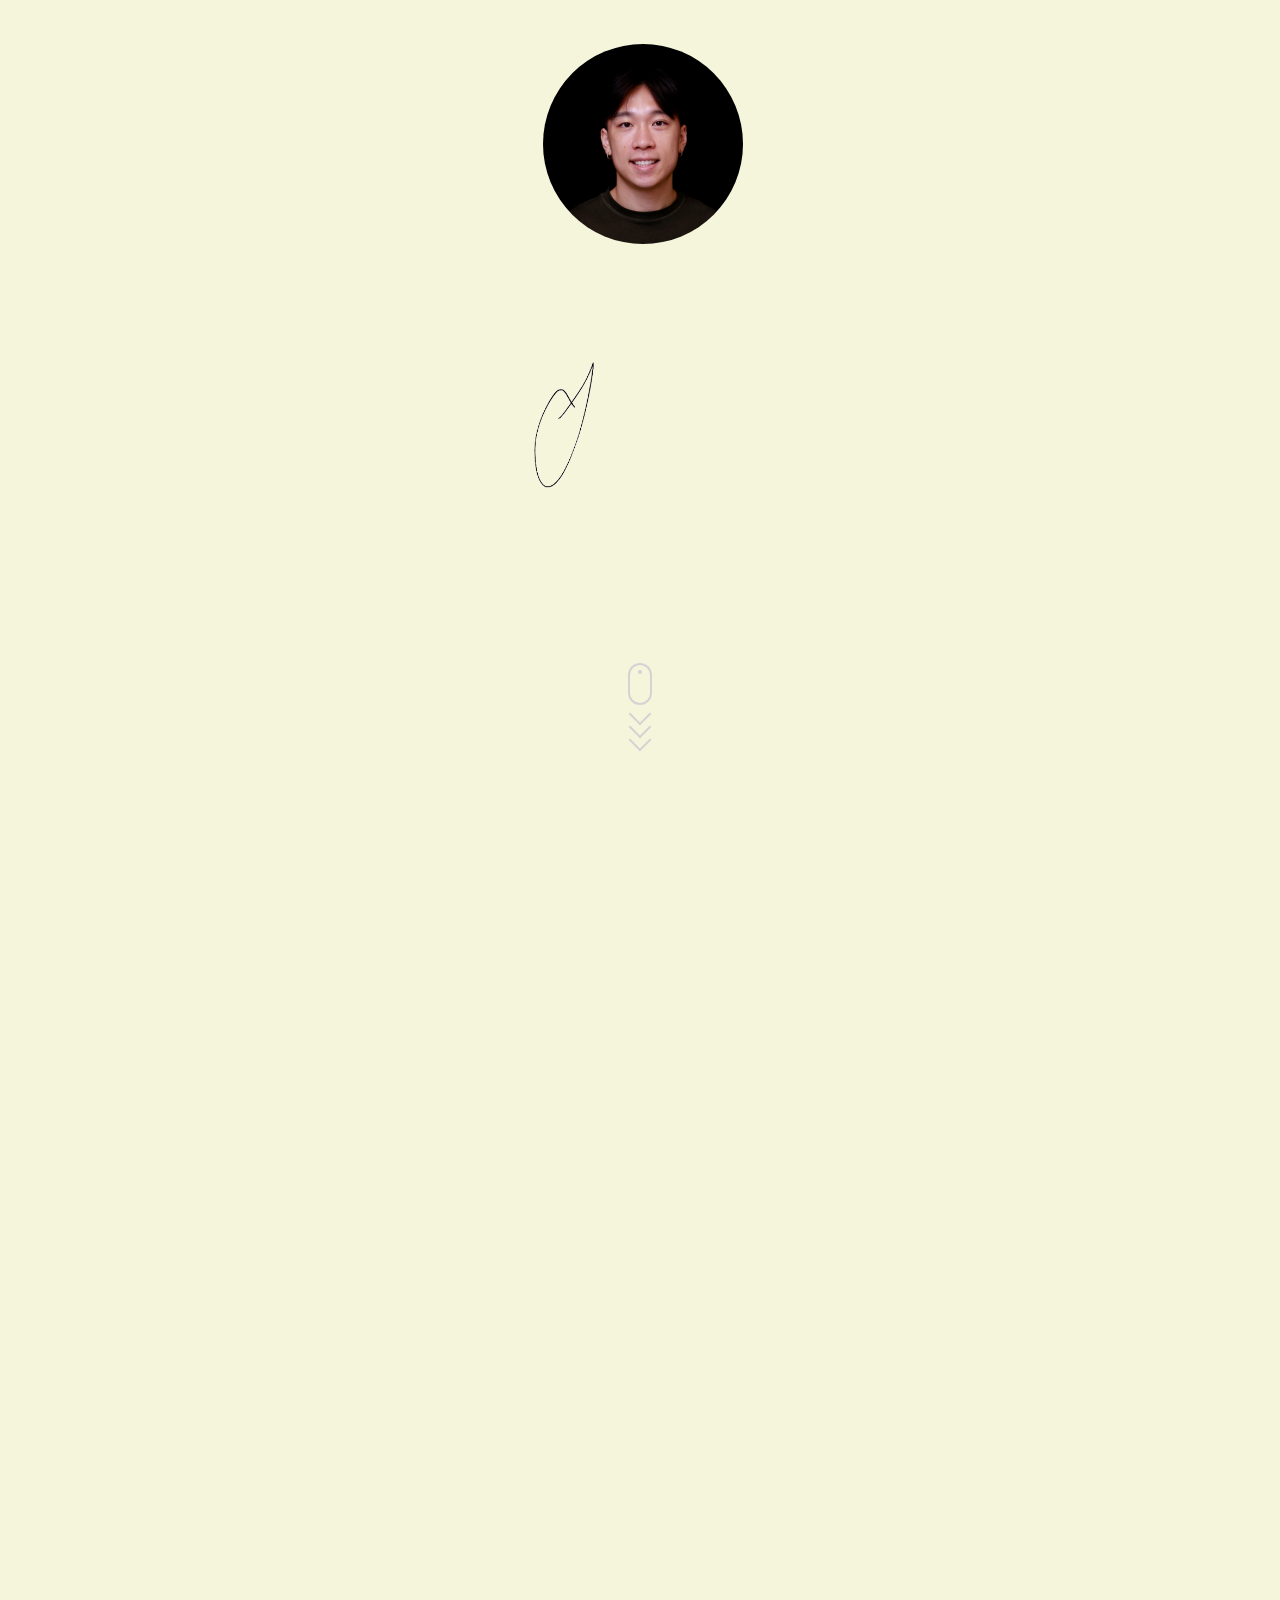
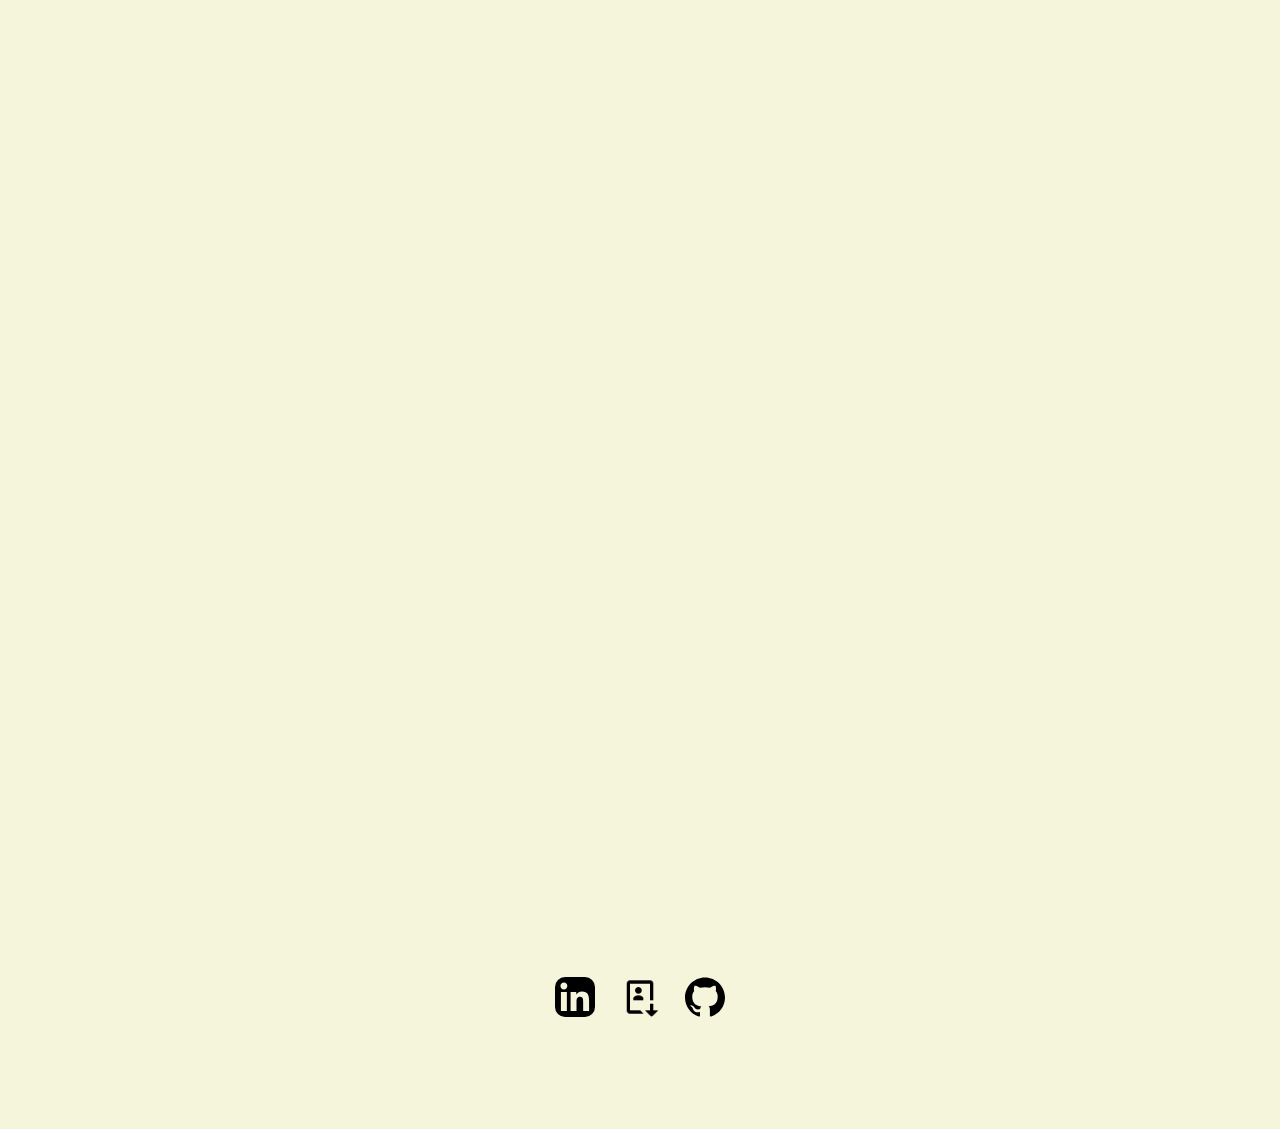
<file: index.html>
<!DOCTYPE html>
<html lang="en">
<head>
	<title>Jonathan He</title>
	<meta charset="utf-8">
	<meta name="viewport" content="width=device-width, initial-scale=1">
	<!-- Import jQuery -->
	<script src="https://code.jquery.com/jquery-3.6.0.min.js"></script>
	<!-- Import Bootstrap -->
	<link href="https://cdn.jsdelivr.net/npm/bootstrap@5.3.0-alpha1/dist/css/bootstrap.min.css" rel="stylesheet">
    <script src="https://cdn.jsdelivr.net/npm/bootstrap@5.3.0-alpha1/dist/js/bootstrap.bundle.min.js"></script>
	<!-- Import Custom CSS -->
   	<link rel="stylesheet" type="text/css" href="main.css">
	<!-- Import Quicksand -->
	<link rel="preconnect" href="https://fonts.gstatic.com">
	<link href="https://fonts.googleapis.com/css2?family=Quicksand:wght@400;700&display=swap" rel="stylesheet">
	<!-- Logo --> 
	<link rel="icon" type="image/png" href="favicon.ico">
	<link rel="apple-touch-icon" sizes="180x180" href="assets/apple-touch-icon.png">
	<link rel="shortcut icon" type="image/x-icon" href="favicon.ico">
</head>


<body>
<!-- Intro -->
<div style="height: 80vh; text-align: center;">
	 <span class="vertical-aligner"></span>
    <img src="assets/id.png" style="height: 200px; width: auto;" class="rounded-circle"></a>
	<div class="container"> 
		<!-- Signature -->
		<img src="assets/signature.gif" style="height: 250px; width: auto;"/></a>
	</div>
   <div class="mouse_scroll">
      <div class="mouse">
         <div class="wheel"></div>
      </div>
      <div>
         <span class="m_scroll_arrows unu"></span>
         <span class="m_scroll_arrows doi"></span>
         <span class="m_scroll_arrows trei"></span>
      </div>
   </div>
</div>

<!-- Start featured content -->

<!-- Content's "fade in" reaction is better with container. -->
<div class="container feature-container fading-element" style="margin-top: 12vh" id="first">
	<div class="row">
		<div class="col-sm-4">
			<div style="height: 30px;"></div>
			<img class="feature-container-logo" src="assets/amazon.png"/>
		</div>
		<div class="col-sm-8" id="snippet">
			<h3><b>Amazon</b> Software Development Engineer I</h3>
			<p><i>New York, NY (September 2023 – current)</i></p>
			<p>Software Developer for Amazon's UnifiedAuth organization implementing the OAuth2.0 + 
				OIDC spec to standardize authentication and authorization across the Amazon ecosystem. 
				Enabling fine grained access control across the entire Amazon call graph for DMA (Digital Markets Act) Compliance.</p>
		</div>
	</div>
</div>

<div class="container feature-container fading-element">
	<div class="row">
		<div class="col-sm-4">
			<div style="height: 30px;"></div>
			<img class="feature-container-logo" src="assets/amazon.png"/>
		</div>
		<div class="col-sm-8" id="snippet">
			<h3><b>Amazon</b> Software Development Engineer Intern</h3>
			<p><i>New York, NY (May 2022 – August 2022)</i></p>
			<p>During my second internship at Amazon, I productionized a solution for dynamic feature flag management for Amazon's OAuth 2.0 + OIDC spec implementation which reduced developer overhead by 48+ hours. I also created performance monitoring dashboards and metrics to ensure optimal performance and reliability.</p>
		</div>
	</div>
</div>

<div class="container feature-container fading-element">
	<div class="row">
		<div class="col-sm-4">
			<div style="height: 30px;"></div>
			<img class="feature-container-logo" src="assets/amazon.png"/>
		</div>
		<div class="col-sm-8" id="snippet">
			<h3><b>Amazon</b> Software Development Engineer Intern</h3>
			<p><i>Seattle, WA (May 2021 – August 2021)</i></p>
			<p>During my first internship, I created an eligibility check button for potential program applicants in Amazon's Selling Partner Services, a comment blurb feature for a task management platform to improve communication and efficiency, and automated the generation of 100+ comments to reduce workload for account managers.</p>
		</div>
	</div>
</div>

<div class="container feature-container fading-element">
	<div class="row">
		<div class="col-sm-4">
			<div style="height: 30px;"></div>
			<img class="feature-container-logo" src="assets/dsc.png"/>
		</div>
		<div class="col-sm-8" id="snippet">
			<h3><b>Google Developer Student Clubs</b> Data/ML Developer</h3>
			<p><i>Champaign, IL (August 2019 – May 2020)</i></p>
			<p>During my freshman year of college, I developed a web app that uses natural language processing (NLP) and machine learning algorithms to help professors and students easily connect with research opportunities and talent. Additionally, I integrated full-text search for all research postings and profiles.</p>
			<a href="https://github.com/jonathanhe008/researchbay"><button type="button" class="btn btn-dark">View</button></a>
		</div>
	</div>
</div>


<div class="container feature-container fading-element">
	<div class="row">
		<div class="col-sm-4">
			<div style="height: 30px;"></div>
			<img class="feature-container-logo" src="assets/goat.png"/>
		</div>
		<div class="col-sm-8" id="snippet">
			<h3><b>Personal</b>  GOAT?</h3>
			<p><i>January 2023 - current</i></p>
			<p>NBA Stat Visualizer Project</p>
			<a href="https://jonathanhe008.github.io/nbastats"><button type="button" class="btn btn-dark">View</button></a>
		</div>
	</div>
</div>

<div class="container feature-container fading-element">
	<div class="row">
		<div class="col-sm-4">
			<div style="height: 30px;"></div>
			<img class="feature-container-logo" src="assets/uiuc.png"/>
		</div>
		<div class="col-sm-8" id="snippet">
			<h3><b>University of Illinois at Urbana-Champaign</b></h3>
			<p><i>August 2019 – December 2022</i></p>
			<p> Grade: 3.95/4.0 | Cum Laude | Computer Science and Statistics | Minor in Econometrics</p>
		</div>
	</div>
</div>

<!-- Template
<div class="container">
	<div class="feature-container fading-element">
		<div class="row">
			<div class="col-sm-4">
				<div style="height: 30px;"></div>
				<img class="feature-container-img" src=""/>
			</div>
			<div class="col-sm-8">
				<h3><b></b></h3>
				<p><i></i></p>
				<p></p>
				<a href=""><button class="btn" type="button">View</button></a>
			</div>
		</div>
	</div>
</div>
-->

<!-- End featured content -->

<!-- Extra space at bottom -->
<div style="height: 20vh;"/>

<!-- Links -->
<div style="margin-top: 15px;">
   <!-- Box fits content, centered with "margin: 0 auto;" -->
   <div class="row icon-container">
      <div class="col-sm-12" style="padding: 3px; margin: 0px;">
         <a href="https://www.linkedin.com/in/jonathan-he2000" target="_blank" rel="noopener noreferrer"><img class="icn" src="assets/linkedin.svg"></a>
         <a href="assets/jonathan_he.pdf" target="_blank" rel="noopener noreferrer"><img class="icn" src="assets/resume.png"></a>
         <a href="https://www.github.com/jonathanhe008" target="_blank" rel="noopener noreferrer"><img class="icn" src="assets/github.svg"></a>
      </div>
   </div>
</div>

<script>
	$(window).on("load",function() {
		$(window).scroll(function() {
			var windowBottom = $(this).scrollTop() + $(this).innerHeight();
			var windowTop = $(this).scrollTop();
			$(".fading-element").each(function() {
				/* Check location of each desired element */
				var objectMiddle = $(this).offset().top + $(this).outerHeight();
				/* If element completely within bounds of window, fade in */
				if (objectMiddle < windowBottom) { // Object comes into view (scrolling down)
					if ($(this).css("opacity") == 0) {
						$(this).fadeTo(200, 1);
					}
				} else { //object goes out of view (scrolling up)
					if ($(this).css("opacity") == 1) {
						$(this).fadeTo(200, 0);
					}
				}
			});
		}).scroll();
	});

   $(window).bind('scroll', function() {
     if ($(window).scrollTop() > 200) {
         $('.mouse_scroll').hide();
     }
     else {
         $('.mouse_scroll').show();
     }
	});

	$(".mouse_scroll").click(function() {
    var element = document.getElementById("first");
    var offset = element.offsetTop;
    window.scrollTo({
        top: offset,
        behavior: "smooth"
    });
	});

</script>

</body>
</html>
</file>
<file: main.css>
/* General Font */
body { 
    background-color: beige;
}
	
p, li, h1, h2, h3, h4, h5, h6 {
    font-family: 'Quicksand', sans-serif;
}

a, a:hover {
    color: orange;
}

/* Content Box */
.icon-container {
    width: fit-content; 
    border-radius: 5px; 
    padding: 15px; 
    margin: 0 auto;
}

.feature-container {
    width: 50vw;
    min-width: 300px; 
    padding: 15px; 
    margin: 0 auto;
}

.feature-container-logo {
    width: 80%; 
    max-width: 100px; 
    height:auto; 
    vertical-align: bottom;
}

.feature-container-img {
    width: 80%; 
    max-width: 250px; 
    height:auto; 
    vertical-align: bottom;
}

@media (min-width: 768px) {
    .feature-container-logo {
        float: right
    } 
    .feature-container-img {
        float: right
    }
}

.vertical-aligner {
    display: inline-block; 
    height: 40%; 
    vertical-align: middle;
}

/* Other */

.btn:hover {
  color: beige;
}

.icn {
    border-radius: 10px; 
    width: 40px; 
    height: auto; 
    margin: 10px;
}

.fading-element {
    opacity: 0;
}

/* Remove Scrollbar */
html {
    scroll-behavior: smooth;
    overflow: scroll; 
    overflow-x: hidden;
}

::-webkit-scrollbar {
    width: 0px; 
    background: transparent;
}

.icn:hover {
    height: auto;
    width: 50px;
    transition: ease-in-out 0.2s;
}

/* Mouse scroll */

.mouse_scroll {
	display: block;
	margin: 0 auto;
	width: 24px;
	height: 100px;
	margin-top: 125px;
}


.m_scroll_arrows
{
  display: block;
  width: 5px;
  height: 5px;
  -ms-transform: rotate(45deg); /* IE 9 */
  -webkit-transform: rotate(45deg); /* Chrome, Safari, Opera */
  transform: rotate(45deg);
   
  border-right: 2px solid lightgray;
  border-bottom: 2px solid lightgray;
  margin: 0 0 3px 4px;
  
  width: 16px;
  height: 16px;
}


.unu
{
  margin-top: 1px;
}

.unu, .doi, .trei
{
    -webkit-animation: mouse-scroll 1s infinite;
    -moz-animation: mouse-scroll 1s infinite;
    animation: mouse-scroll 1s infinite;
  
}

.unu
{
  -webkit-animation-delay: .1s;
  -moz-animation-delay: .1s;
  -webkit-animation-direction: alternate;
  
  animation-direction: alternate;
  animation-delay: alternate;
}

.doi
{
  -webkit-animation-delay: .2s;
  -moz-animation-delay: .2s;
  -webkit-animation-direction: alternate;
  
  animation-delay: .2s;
  animation-direction: alternate;
  
  margin-top: -6px;
}

.trei
{
  -webkit-animation-delay: .3s;
  -moz-animation-delay: .3s;
  -webkit-animation-direction: alternate;
  
  animation-delay: .3s;
  animation-direction: alternate;
  
  
  margin-top: -6px;
}

.mouse {
  height: 42px;
  width: 24px;
  border-radius: 14px;
  transform: none;
  border: 2px solid lightgray;
  top: 170px;
}

.wheel {
  height: 5px;
  width: 2px;
  display: block;
  margin: 5px auto;
  background: lightgray;
  position: relative;
  
  height: 4px;
  width: 4px;
  border: 2px solid lightgray;
  -webkit-border-radius: 8px;
          border-radius: 8px;
}

.wheel {
  -webkit-animation: mouse-wheel 0.6s linear infinite;
  -moz-animation: mouse-wheel 0.6s linear infinite;
  animation: mouse-wheel 0.6s linear infinite;
}

@-webkit-keyframes mouse-wheel{
   0% {
    opacity: 1;
    -webkit-transform: translateY(0);
    -ms-transform: translateY(0);
    transform: translateY(0);
  }

  100% {
    opacity: 0;
    -webkit-transform: translateY(6px);
    -ms-transform: translateY(6px);
    transform: translateY(6px);
  }
}
@-moz-keyframes mouse-wheel {
  0% { top: 1px; }
  25% { top: 2px; }
  50% { top: 3px;}
  75% { top: 2px;}
  100% { top: 1px;}
}
@-o-keyframes mouse-wheel {

   0% { top: 1px; }
  25% { top: 2px; }
  50% { top: 3px;}
  75% { top: 2px;}
  100% { top: 1px;}
}
@keyframes mouse-wheel {

   0% { top: 1px; }
  25% { top: 2px; }
  50% { top: 3px;}
  75% { top: 2px;}
  100% { top: 1px;}
}

@-webkit-keyframes mouse-scroll {

  0%   { opacity: 0;}
  50%  { opacity: .5;}
  100% { opacity: 1;}
}
@-moz-keyframes mouse-scroll {

  0%   { opacity: 0; }
  50%  { opacity: .5; }
  100% { opacity: 1; }
}
@-o-keyframes mouse-scroll {

  0%   { opacity: 0; }
  50%  { opacity: .5; }
  100% { opacity: 1; }
}
@keyframes mouse-scroll {

  0%   { opacity: 0; }
  50%  { opacity: .5; }
  100% { opacity: 1; }
}

/* Header */

header {
  display: flex;
  align-items: center;
  padding: 10px;
}

header img {
  width: 25px;
  height: auto;
}

#nba_container {
  display: flex;
  align-items: center;
  justify-content: center;
}

.ui.search input::-webkit-input-placeholder {
  color: black;
}
.ui.search input:-moz-placeholder {
  color: black;
}
.ui.search input::-moz-placeholder {
  color: black;
}
.ui.search input:-ms-input-placeholder {
  color: black;
}

/* Search Bar */

.ui.search {
  width: 15%;
  position: absolute;
  top: 0;
  right: 0;
}

.title_heading {
  text-align: center;
}

#top {
  display: flex; 
  position: relative;
  margin-bottom: 10vh; 
  align-items: center; 
  justify-content: center;
  
}

.ui.category.search .results {
  width: 18em;
}

.headshot-max-size {
  max-height: 15%;
  max-width: 15%;
  vertical-align: middle;
}

.img-max-size {
  max-height: 30px;
  max-width: 5%;
  vertical-align: middle;
}

.dropdown-toggle {
  outline: none;
}

.nav-link {
  color: black;
}

.nav-link:hover {
  color: white;
}

@media (max-width: 767px) {
  .img-max-size {
    max-height: 30px;
    max-width: 25%;
  }
  .headshot-max-size {
    max-height: 25%;
    max-width: 25%;
    vertical-align: middle;
  }
  #top {
    flex-direction: column;
    align-items: center;
    text-align: center;
    justify-content:center;
  }
  .ui.search {
    position: relative;
    width: 100%;
    margin-top: 20px;
  }
  .ui.search >.results {
    left: 20%
  }
  #snippet {
    margin-top: 5%;
  }
}
</file>
